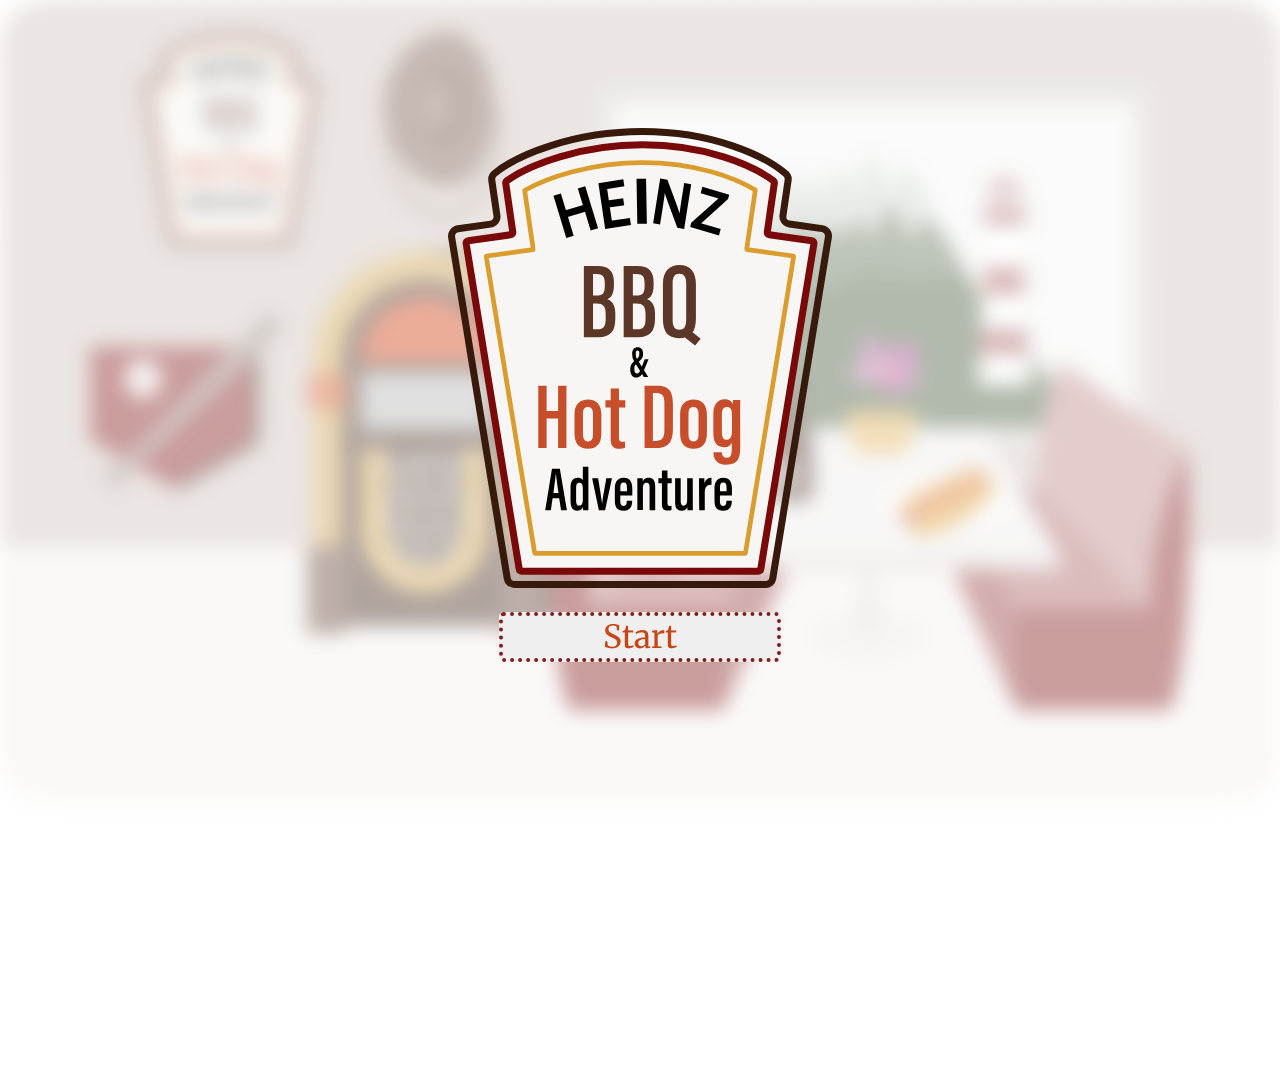
<file: index.html>
<!DOCTYPE html>
<html lang="en">
    <head>
        <meta charset="UTF-8">
        <meta name="viewport" content="width = device-width, initial-scale = 1.0">
        <meta http-equiv="X-UA-Compatible" content = "ie=edge">
        <title>HEINZ| BBQ and Hot Dog Adventure</title>
        <link href="heinz.css" rel="stylesheet"/>
        
    </head>
     <body>
        <div id="app">
            
<!-- Welcome Page-->
            <div id="welcome">
                 <img id="welcome-sign" src="svg/sign.svg" alt="sign"/>
                 <br/>
                 <button id="start" type="button" onclick="enterGame()">Start</button>   
            </div>
            
<!--Product Hunting -->
            <div id="room">
                <img id="bg" src="svg/bg.svg" alt="background"/>
                <img id="table" src="svg/table.svg" alt="table"/>
                <audio id="audio">
                    <source src="music/whiskey-blues.mp3" type="audio/mp3">
                </audio>
                
                <img id="jukebox" src="svg/jukebox.svg" alt="jukebox" onmouseenter="growAndShrink(this); playMusic();" onmouseout="stopAnima(this); stopMusic();" onclick="updateInfo(this.id)"/>
                
                <img id="baseball" src="svg/baseball.svg" alt="baseball" onmouseenter="upAndDown(this)" onmouseout="stopAnima(this)" onclick="updateInfo(this.id)"/>
                
                <img id="sign" src="svg/sign.svg" alt="sign" onmouseenter="rotate(this); imageSwap(this,this.id);" onmouseout="stopAnima(this); imageBack(this, this.id);" onclick="updateInfo(this.id)"/>
                
                <img id="hat" src="svg/hat.svg" alt="hat" onmouseenter="rotate(this)" onmouseout="stopAnima(this)" onclick="updateInfo(this.id)"/>
                
                <img id="flower" src="svg/flower.svg" alt="flower" onmouseenter="growAndShrink(this)" onmouseout="stopAnima(this)" onclick="updateInfo(this.id)"/>
                
                <img id="bourbon" src="svg/bourbon.svg" alt="bourbon" onmouseenter="rotate(this)" onmouseout="stopAnima(this)" onclick="updateInfo(this.id)"/>
                
                <img id="hotdog" src="svg/hotdog.svg" alt="hotdog" onmouseenter="upAndDown(this)" onmouseout="stopAnima(this)" onclick="updateInfo(this.id)"/>
                
                <img id="mount" src="svg/moutain.svg" alt="mountain" onmouseenter="growAndShrink(this)" onmouseout="stopAnima(this)" onclick="updateInfo(this.id)"/>
                
                <img id="light" src="svg/lighthouse.svg" alt="lighthouse" onmouseenter="upAndDown(this); imageSwap(this,this.id);" onmouseout="stopAnima(this); imageBack(this, this.id);" onclick="updateInfo(this.id)"/>
            </div>
    
<!--Product Pages-->
            <div id="products">
                <button type="button" onclick="closePopUp()">X</button>
                <img src="svg/carolina-mustard.svg" alt="mustard bbq">
                <div>
                    <h2>Carolina Mustard Style Bbq Sauce</h2>
                    <p>From Columbia to Charleston, South Carolina’s “mustard belt” is where tangy mustard-based barbecue sauce reigns supreme. That’s why Heinz teamed up with South Carolina native Bryan Furman, owner and head pitmaster of the award-winning B’s Cracklin BBQ. From slow-cooked pulled pork to ribs on the grill, this golden sauce delivers the right balance of sweetness and spice that will redefine swine.</p>
                </div>
                
            
            </div>
    
    
        </div>
    
    <script src="heinz.js"></script>
    </body>
</html>
</file>
<file: heinz.css>
@import url('https://fonts.googleapis.com/css?family=Merriweather:700|Open+Sans');


/*---- animation ----*/
@keyframes upAndDown {
    0% {transform: translate(0px, 0px);}
    50% {transform: translate(0px, -10px);}
    100% {transform: translate(0px, 0px);}
}

@keyframes growAndShrink {
    0% {transform: scale(1,1);}
    50% {transform: scale(1.1,1.1);}
    100% {transform: scale(1,1);}
}

@keyframes rotate {
    0% {transform: rotate(-10deg);}
    50% {transform: rotate(10deg);}
    100% {transform: rotate(-10deg);}
}



/*--- Base ---*/
body {
    margin:0px;
    padding: 0px;
}

p {
    font-family: 'Open Sans', sans-serif;
}

h2, button {
    font-family: 'Merriweather', serif;
}

h2 {
    font-size: 2em;
}

#app {
    
}

/*------- welcome --------*/
#welcome {
    text-align: center;
    position: absolute;
    width: 100vw;
    height: 100vh;
    z-index: 5;  
    background-color: rgba(255,255,255,0.6);
    padding-bottom: 15%;
    
/*    display: none;*/
}

#welcome-sign {
    width: 30%;
    margin: 0px auto;
    margin-top: 10%;  
}

#start {
    width: 22%;
    margin-top: 20px;
    font-size: 2em;
    color: rgb(200,70,20);
    border: 4px dotted rgb(130,30,30);
    border-radius: 5px;
}


/*------- room --------*/
#room {
    width: 100vw;
    position: relative;
    filter: blur(10px);
    transition: filter 1s;
/*    display: none;*/
}

#bg {
    width: 100%;
    height: auto;
    z-index: -1;
}

#table {
    width: 50%;
    position:absolute;
    z-index: 2;
    top: 45%;
    left: 43%;
}

#jukebox {
    width: 21%;
    position:absolute;
    z-index: 1;
    top: 31%;
    left: 24%;
}

#baseball {
    width: 15%;
    position:absolute;
    z-index: 1;
    top: 39%;
    left: 7%;
}

#sign {
    width: 14%;
    position:absolute;
    z-index: 1;
    top: 4%;
    left: 11%;
}

#hat {
    width: 9%;
    position:absolute;
    z-index: 1;
    top: 4%;
    left: 30%;
}

#flower {
    width: 6%;
    position:absolute;
    z-index: 3;
    top: 42%;
    left: 66%;
}

#bourbon {
    width: 3.5%;
    position:absolute;
    z-index: 3;
    top: 47%;
    left: 60%;
}

#hotdog {
    width: 10%;
    position:absolute;
    z-index: 3;
    top: 58%;
    left: 69%;
}

#mount {
    width: 37%;
    position:absolute;
    z-index:1;
    top: 19%;
    left: 48%;
    transform-origin: bottom left;
}

#light {
    width: 9%;
    position:absolute;
    z-index:1;
    top: 18%;
    left: 74%;
}

/*------- Products --------*/
#products {
    width: 80vw;
    margin: 5% 10vw;
    position: absolute;
    top:0px;
    left: 0px;
    display: flex;
    flex-direction: row;
    justify-content: center;
    align-items: center;
    z-index: 4;
    background-color: white;
    display: none;
}

#products button {
    position: absolute;
    top: 20px;
    left: 20px;
    background-color: lightgrey;
    font-family: sans-serif;
    font-weight: 600;
    color: white;
    border: none;
    padding: 4px 7px;
}

#products img {
    flex: 1;
    margin: 60px 0px 60px 30px;
}

#products div {
    flex:1;
    margin: 30px;
}



/*--------- media queries --------*/
@media screen and (max-width: 992px){
h2 {
        font-size: 1.7em;
    }
    
    p {
        font-size: 11pt;
    }
    
    #start {
        margin-top: 5px;
        font-size: 1.7em;
    }
    
    #products button {
        padding: 5px 8px;
    }
    
    #products img {
        margin: 35px 0px 40px 20px;
    }

    #products div {
        margin: 0px 30px 10px 0px;
    }    
}


@media screen and (max-width: 768px){
h2 {
        font-size: 1.4em;
    }
    
    p {
        font-size: 9pt;
    }
    
    #start {
        font-size: 1.3em;
        margin-top: 1px;
    }
    
    #products button {
        top: 15px;
        left: 15px;
        padding: 4px 6px;
    }
    
    #products img {
        margin: 35px 0px 40px 20px;
    }

    #products div {
        margin: 10px 30px 10px 0px;
    }    
}

@media screen and (max-width: 576px){
    h2 {
        font-size :1em;
    }
    
    p {
        font-size: 8pt;
    }
 
    #start {
        font-size: 1em;
        margin-top: 1px;
    }
    
    #products button {
        top: 10px;
        left: 10px;
        padding: 2px 4px;
    }
    
    #products img {
        margin: 28px 5px 20px 10px;
    }

    #products div {
        margin: 0px 30px 10px 0px;
    }
}
</file>
